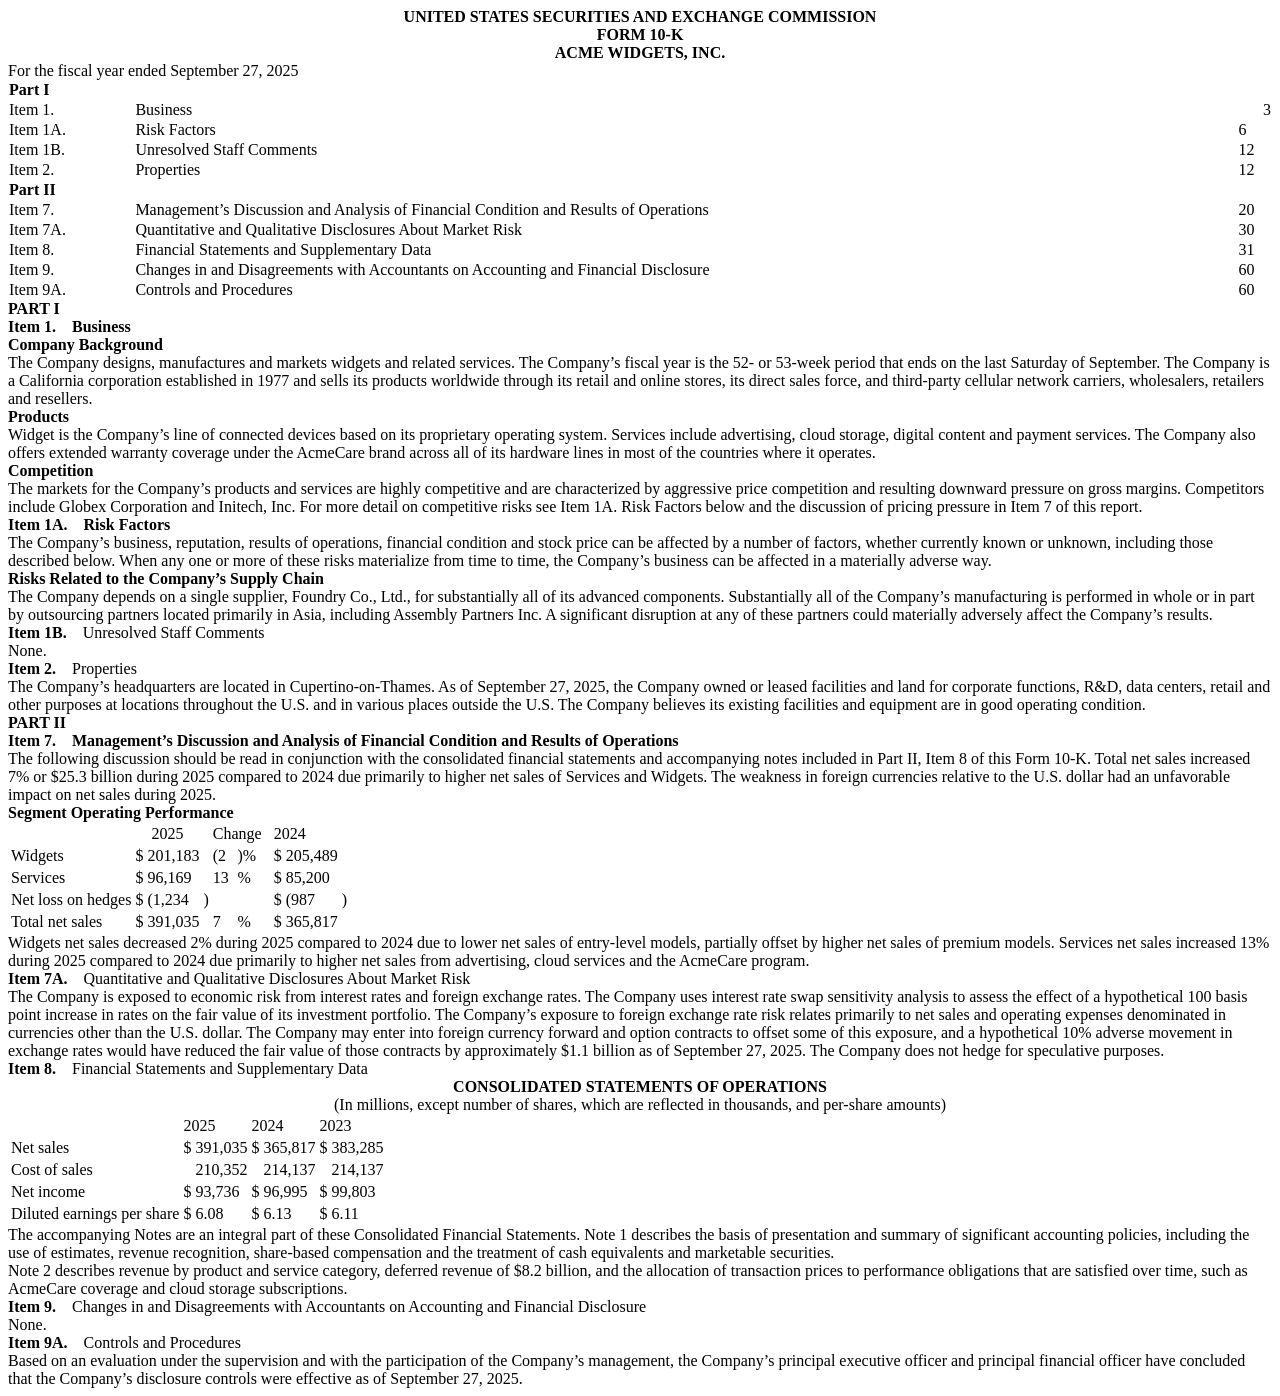
<file: tests/fixtures/edgar/mini_10k.html>
<?xml version="1.0" encoding="utf-8"?>
<html xmlns="http://www.w3.org/1999/xhtml" xmlns:ix="http://www.xbrl.org/2013/inlineXBRL" xmlns:us-gaap="http://fasb.org/us-gaap/2024" xmlns:xbrli="http://www.xbrl.org/2003/instance" xmlns:dei="http://xbrl.sec.gov/dei/2024">
<head><meta http-equiv="Content-Type" content="text/html"/><title>acme-20250927</title><style type="text/css">.hidden { display: none }</style><script>var tracked = "us-gaap:Scripted";</script></head>
<body>
<div style="display:none"><ix:header><ix:hidden><ix:nonNumeric name="dei:AmendmentFlag" contextRef="c-1">false</ix:nonNumeric><ix:nonNumeric name="dei:EntityCentralIndexKey" contextRef="c-1">0000123456</ix:nonNumeric><ix:nonNumeric name="dei:DocumentType" contextRef="c-1">10-K</ix:nonNumeric></ix:hidden><ix:references><link:schemaRef xlink:href="acme-20250927.xsd" xlink:type="simple"/></ix:references><ix:resources><xbrli:context id="c-1"><xbrli:entity><xbrli:identifier scheme="http://www.sec.gov/CIK">0000123456</xbrli:identifier></xbrli:entity><xbrli:period><xbrli:startDate>2024-09-29</xbrli:startDate><xbrli:endDate>2025-09-27</xbrli:endDate></xbrli:period></xbrli:context><xbrli:unit id="usd"><xbrli:measure>iso4217:USD</xbrli:measure></xbrli:unit><xbrli:unit id="shares"><xbrli:measure>xbrli:shares</xbrli:measure></xbrli:unit></ix:resources></ix:header></div>
<div style="display: none;"><span>SECRET HIDDEN TEXT: us-gaap:Revenues must never appear in the output.</span></div>
<div style="text-align:center"><span style="font-weight:700">UNITED STATES SECURITIES AND EXCHANGE COMMISSION</span></div>
<div style="text-align:center"><span style="font-weight:700">FORM 10-K</span></div>
<div style="text-align:center"><span style="font-weight:700">ACME WIDGETS, INC.</span></div>
<div><span>For the fiscal year ended September&#160;27, 2025</span></div>
<!-- table of contents: every Item appears here first, followed by a page number -->
<table style="border-collapse:collapse;width:100%">
<tr><td colspan="3"><span style="font-weight:700">Part I</span></td></tr>
<tr><td style="width:10%"><span>Item 1.</span></td><td><span>Business</span></td><td style="text-align:right"><span>3</span></td></tr>
<tr><td><span>Item 1A.</span></td><td><span>Risk Factors</span></td><td><span>6</span></td></tr>
<tr><td><span>Item 1B.</span></td><td><span>Unresolved Staff Comments</span></td><td><span>12</span></td></tr>
<tr><td><span>Item 2.</span></td><td><span>Properties</span></td><td><span>12</span></td></tr>
<tr><td colspan="3"><span style="font-weight:700">Part II</span></td></tr>
<tr><td><span>Item 7.</span></td><td><span>Management&#8217;s Discussion and Analysis of Financial Condition and Results of Operations</span></td><td><span>20</span></td></tr>
<tr><td><span>Item 7A.</span></td><td><span>Quantitative and Qualitative Disclosures About Market Risk</span></td><td><span>30</span></td></tr>
<tr><td><span>Item 8.</span></td><td><span>Financial Statements and Supplementary Data</span></td><td><span>31</span></td></tr>
<tr><td><span>Item 9.</span></td><td><span>Changes in and Disagreements with Accountants on Accounting and Financial Disclosure</span></td><td><span>60</span></td></tr>
<tr><td><span>Item 9A.</span></td><td><span>Controls and Procedures</span></td><td><span>60</span></td></tr>
</table>
<div><span style="font-weight:700">PART I</span></div>
<div><span style="font-weight:700">Item 1.</span><span style="font-weight:700">&#160;&#160;&#160;&#160;Business</span></div>
<div><span style="font-weight:700">Company Background</span></div>
<div><span>The Company designs, manufactures and markets widgets</span><span> and related services. </span><span>The Company&#8217;s fiscal year is the 52- or 53-week period that ends on the last Saturday of September. The Company is a California corporation established in 1977 and sells its products worldwide through its retail and online stores, its direct sales force, and third-party cellular network carriers, wholesalers, retailers and resellers.</span></div>
<div><span style="font-weight:700">Products</span></div>
<div><span>Widget is the Company&#8217;s line of connected devices based on its proprietary operating system. Services include advertising, cloud storage, digital content and payment services. The Company also offers extended warranty coverage under the AcmeCare brand across all of its hardware lines in most of the countries where it operates.</span></div>
<div><span style="font-weight:700">Competition</span></div>
<div><span>The markets for the Company&#8217;s products and services are highly competitive and are characterized by aggressive price competition and resulting downward pressure on gross margins. Competitors include Globex Corporation and Initech, Inc. For more detail on competitive risks see Item 1A. Risk Factors below and the discussion of pricing pressure in Item 7 of this report.</span></div>
<div><span style="font-weight:700">Item 1A.</span><span style="font-weight:700">&#160;&#160;&#160;&#160;Risk Factors</span></div>
<div><span>The Company&#8217;s business, reputation, results of operations, financial condition and stock price can be affected by a number of factors, whether currently known or unknown, including those described below. When any one or more of these risks materialize from time to time, the Company&#8217;s business can be affected in a materially adverse way.</span></div>
<div><span style="font-weight:700">Risks Related to the Company&#8217;s Supply Chain</span></div>
<div><span>The Company depends on a single supplier, Foundry Co., Ltd., for substantially all of its advanced components. Substantially all of the Company&#8217;s manufacturing is performed in whole or in part by outsourcing partners located primarily in Asia, including Assembly Partners Inc. A significant disruption at any of these partners could materially adversely affect the Company&#8217;s results.</span></div>
<div><span style="font-weight:700">Item 1B.</span><span>&#160;&#160;&#160;&#160;Unresolved Staff Comments</span></div>
<div><span>None.</span></div>
<div><span style="font-weight:700">Item 2.</span><span>&#160;&#160;&#160;&#160;Properties</span></div>
<div><span>The Company&#8217;s headquarters are located in Cupertino-on-Thames. As of September 27, 2025, the Company owned or leased facilities and land for corporate functions, R&amp;D, data centers, retail and other purposes at locations throughout the U.S. and in various places outside the U.S. The Company believes its existing facilities and equipment are in good operating condition.</span></div>
<div><span style="font-weight:700">PART II</span></div>
<div><span style="font-weight:700">Item 7.</span><span style="font-weight:700">&#160;&#160;&#160;&#160;Management&#8217;s Discussion and Analysis of Financial Condition and Results of Operations</span></div>
<div><span>The following discussion should be read in conjunction with the consolidated financial statements and accompanying notes included in Part II, Item 8 of this Form 10-K. Total net sales increased 7% or $25.3 billion during 2025 compared to 2024 due primarily to higher net sales of Services and Widgets. The weakness in foreign currencies relative to the U.S. dollar had an unfavorable impact on net sales during 2025.</span></div>
<div><span style="font-weight:700">Segment Operating Performance</span></div>
<table>
<tr><td></td><td colspan="2" style="text-align:center"><span>2025</span></td><td>&#160;</td><td colspan="2"><span>Change</span></td><td>&#160;</td><td colspan="2"><span>2024</span></td></tr>
<tr><td><span>Widgets</span></td><td><span>$</span></td><td><ix:nonFraction name="us-gaap:RevenueFromContractWithCustomerExcludingAssessedTax" contextRef="c-1" unitRef="usd" decimals="-6" scale="6" format="ixt:num-dot-decimal">201,183</ix:nonFraction></td><td>&#160;</td><td><span>(</span><span>2</span></td><td><span>)%</span></td><td>&#160;</td><td><span>$</span></td><td><span>205,489</span></td></tr>
<tr><td><span>Services</span></td><td><span>$</span></td><td><span>96,169</span></td><td>&#160;</td><td><span>13</span></td><td><span>%</span></td><td>&#160;</td><td><span>$</span></td><td><span>85,200</span></td></tr>
<tr><td><span>Net loss on hedges</span></td><td><span>$</span></td><td><span>(1,234</span></td><td><span>)</span></td><td>&#160;</td><td>&#160;</td><td>&#160;</td><td><span>$</span></td><td><span>(987</span></td><td><span>)</span></td></tr>
<tr><td><span>Total net sales</span></td><td><span>$</span></td><td><span>391,035</span></td><td></td><td><span>7</span></td><td><span>%</span></td><td></td><td><span>$</span></td><td><span>365,817</span></td></tr>
</table>
<div><span>Widgets net sales decreased 2% during 2025 compared to 2024 due to lower net sales of entry-level models, partially offset by higher net sales of premium models. Services net sales increased 13% during 2025 compared to 2024 due primarily to higher net sales from advertising, cloud services and the AcmeCare program.</span></div>
<div><span style="font-weight:700">Item 7A.</span><span>&#160;&#160;&#160;&#160;Quantitative and Qualitative Disclosures About Market Risk</span></div>
<div><span>The Company is exposed to economic risk from interest rates and foreign exchange rates. The Company uses interest rate swap sensitivity analysis to assess the effect of a hypothetical 100 basis point increase in rates on the fair value of its investment portfolio. The Company&#8217;s exposure to foreign exchange rate risk relates primarily to net sales and operating expenses denominated in currencies other than the U.S. dollar. The Company may enter into foreign currency forward and option contracts to offset some of this exposure, and a hypothetical 10% adverse movement in exchange rates would have reduced the fair value of those contracts by approximately $1.1 billion as of September 27, 2025. The Company does not hedge for speculative purposes.</span></div>
<div><span style="font-weight:700">Item 8.</span><span>&#160;&#160;&#160;&#160;Financial Statements and Supplementary Data</span></div>
<div style="text-align:center"><span style="font-weight:700">CONSOLIDATED STATEMENTS OF OPERATIONS</span></div>
<div style="text-align:center"><span>(In millions, except number of shares, which are reflected in thousands, and per-share amounts)</span></div>
<table>
<tr><td></td><td colspan="2"><span>2025</span></td><td colspan="2"><span>2024</span></td><td colspan="2"><span>2023</span></td></tr>
<tr><td><span>Net sales</span></td><td><span>$</span></td><td><span>391,035</span></td><td><span>$</span></td><td><span>365,817</span></td><td><span>$</span></td><td><span>383,285</span></td></tr>
<tr><td><span>Cost of sales</span></td><td></td><td><span>210,352</span></td><td></td><td><span>214,137</span></td><td></td><td><span>214,137</span></td></tr>
<tr><td><span>Net income</span></td><td><span>$</span></td><td><span>93,736</span></td><td><span>$</span></td><td><span>96,995</span></td><td><span>$</span></td><td><span>99,803</span></td></tr>
<tr><td><span>Diluted earnings per share</span></td><td><span>$</span></td><td><span>6.08</span></td><td><span>$</span></td><td><span>6.13</span></td><td><span>$</span></td><td><span>6.11</span></td></tr>
</table>
<div><span>The accompanying Notes are an integral part of these Consolidated Financial Statements. Note 1 describes the basis of presentation and summary of significant accounting policies, including the use of estimates, revenue recognition, share-based compensation and the treatment of cash equivalents and marketable securities.</span></div>
<div><span>Note 2 describes revenue by product and service category, deferred revenue of $8.2 billion, and the allocation of transaction prices to performance obligations that are satisfied over time, such as AcmeCare coverage and cloud storage subscriptions.</span></div>
<div><span style="font-weight:700">Item 9.</span><span>&#160;&#160;&#160;&#160;Changes in and Disagreements with Accountants on Accounting and Financial Disclosure</span></div>
<div><span>None.</span></div>
<div><span style="font-weight:700">Item 9A.</span><span>&#160;&#160;&#160;&#160;Controls and Procedures</span></div>
<div><span>Based on an evaluation under the supervision and with the participation of the Company&#8217;s management, the Company&#8217;s principal executive officer and principal financial officer have concluded that the Company&#8217;s disclosure controls were effective as of September 27, 2025.</span></div>
</body>
</html>
</file>
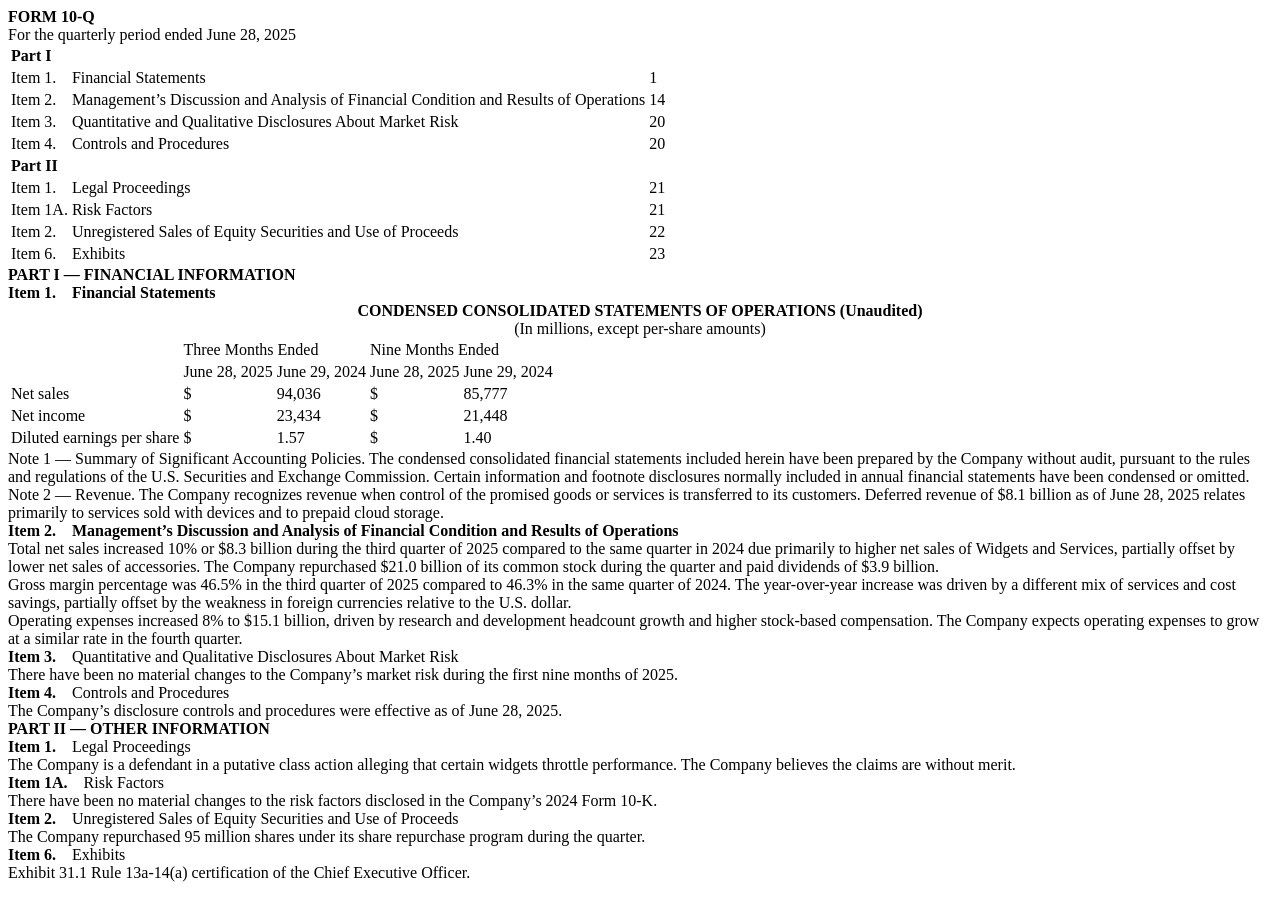
<file: tests/fixtures/edgar/mini_10q.html>
<html xmlns:ix="http://www.xbrl.org/2013/inlineXBRL">
<head><title>acme-20250628</title></head>
<body>
<div style="display:none"><ix:header><ix:hidden><ix:nonNumeric name="dei:DocumentType" contextRef="c-1">10-Q</ix:nonNumeric></ix:hidden></ix:header></div>
<div><span style="font-weight:700">FORM 10-Q</span></div>
<div><span>For the quarterly period ended June 28, 2025</span></div>
<table>
<tr><td colspan="3"><span style="font-weight:700">Part I</span></td></tr>
<tr><td><span>Item 1.</span></td><td><span>Financial Statements</span></td><td><span>1</span></td></tr>
<tr><td><span>Item 2.</span></td><td><span>Management&#8217;s Discussion and Analysis of Financial Condition and Results of Operations</span></td><td><span>14</span></td></tr>
<tr><td><span>Item 3.</span></td><td><span>Quantitative and Qualitative Disclosures About Market Risk</span></td><td><span>20</span></td></tr>
<tr><td><span>Item 4.</span></td><td><span>Controls and Procedures</span></td><td><span>20</span></td></tr>
<tr><td colspan="3"><span style="font-weight:700">Part II</span></td></tr>
<tr><td><span>Item 1.</span></td><td><span>Legal Proceedings</span></td><td><span>21</span></td></tr>
<tr><td><span>Item 1A.</span></td><td><span>Risk Factors</span></td><td><span>21</span></td></tr>
<tr><td><span>Item 2.</span></td><td><span>Unregistered Sales of Equity Securities and Use of Proceeds</span></td><td><span>22</span></td></tr>
<tr><td><span>Item 6.</span></td><td><span>Exhibits</span></td><td><span>23</span></td></tr>
</table>
<div><span style="font-weight:700">PART I &#8212; FINANCIAL INFORMATION</span></div>
<div><span style="font-weight:700">Item 1.</span><span style="font-weight:700">&#160;&#160;&#160;&#160;Financial Statements</span></div>
<div style="text-align:center"><span style="font-weight:700">CONDENSED CONSOLIDATED STATEMENTS OF OPERATIONS (Unaudited)</span></div>
<div style="text-align:center"><span>(In millions, except per-share amounts)</span></div>
<table>
<tr><td></td><td colspan="2"><span>Three Months Ended</span></td><td colspan="2"><span>Nine Months Ended</span></td></tr>
<tr><td></td><td><span>June 28, 2025</span></td><td><span>June 29, 2024</span></td><td><span>June 28, 2025</span></td><td><span>June 29, 2024</span></td></tr>
<tr><td><span>Net sales</span></td><td><span>$</span></td><td><span>94,036</span></td><td><span>$</span></td><td><span>85,777</span></td></tr>
<tr><td><span>Net income</span></td><td><span>$</span></td><td><span>23,434</span></td><td><span>$</span></td><td><span>21,448</span></td></tr>
<tr><td><span>Diluted earnings per share</span></td><td><span>$</span></td><td><span>1.57</span></td><td><span>$</span></td><td><span>1.40</span></td></tr>
</table>
<div><span>Note 1 &#8212; Summary of Significant Accounting Policies. The condensed consolidated financial statements included herein have been prepared by the Company without audit, pursuant to the rules and regulations of the U.S. Securities and Exchange Commission. Certain information and footnote disclosures normally included in annual financial statements have been condensed or omitted.</span></div>
<div><span>Note 2 &#8212; Revenue. The Company recognizes revenue when control of the promised goods or services is transferred to its customers. Deferred revenue of $8.1 billion as of June 28, 2025 relates primarily to services sold with devices and to prepaid cloud storage.</span></div>
<div><span style="font-weight:700">Item 2.</span><span style="font-weight:700">&#160;&#160;&#160;&#160;Management&#8217;s Discussion and Analysis of Financial Condition and Results of Operations</span></div>
<div><span>Total net sales increased 10% or $8.3 billion during the third quarter of 2025 compared to the same quarter in 2024 due primarily to higher net sales of Widgets and Services, partially offset by lower net sales of accessories. The Company repurchased $21.0 billion of its common stock during the quarter and paid dividends of $3.9 billion.</span></div>
<div><span>Gross margin percentage was 46.5% in the third quarter of 2025 compared to 46.3% in the same quarter of 2024. The year-over-year increase was driven by a different mix of services and cost savings, partially offset by the weakness in foreign currencies relative to the U.S. dollar.</span></div>
<div><span>Operating expenses increased 8% to $15.1 billion, driven by research and development headcount growth and higher stock-based compensation. The Company expects operating expenses to grow at a similar rate in the fourth quarter.</span></div>
<div><span style="font-weight:700">Item 3.</span><span>&#160;&#160;&#160;&#160;Quantitative and Qualitative Disclosures About Market Risk</span></div>
<div><span>There have been no material changes to the Company&#8217;s market risk during the first nine months of 2025.</span></div>
<div><span style="font-weight:700">Item 4.</span><span>&#160;&#160;&#160;&#160;Controls and Procedures</span></div>
<div><span>The Company&#8217;s disclosure controls and procedures were effective as of June 28, 2025.</span></div>
<div><span style="font-weight:700">PART II &#8212; OTHER INFORMATION</span></div>
<div><span style="font-weight:700">Item 1.</span><span>&#160;&#160;&#160;&#160;Legal Proceedings</span></div>
<div><span>The Company is a defendant in a putative class action alleging that certain widgets throttle performance. The Company believes the claims are without merit.</span></div>
<div><span style="font-weight:700">Item 1A.</span><span>&#160;&#160;&#160;&#160;Risk Factors</span></div>
<div><span>There have been no material changes to the risk factors disclosed in the Company&#8217;s 2024 Form 10-K.</span></div>
<div><span style="font-weight:700">Item 2.</span><span>&#160;&#160;&#160;&#160;Unregistered Sales of Equity Securities and Use of Proceeds</span></div>
<div><span>The Company repurchased 95 million shares under its share repurchase program during the quarter.</span></div>
<div><span style="font-weight:700">Item 6.</span><span>&#160;&#160;&#160;&#160;Exhibits</span></div>
<div><span>Exhibit 31.1 Rule 13a-14(a) certification of the Chief Executive Officer.</span></div>
</body>
</html>
</file>
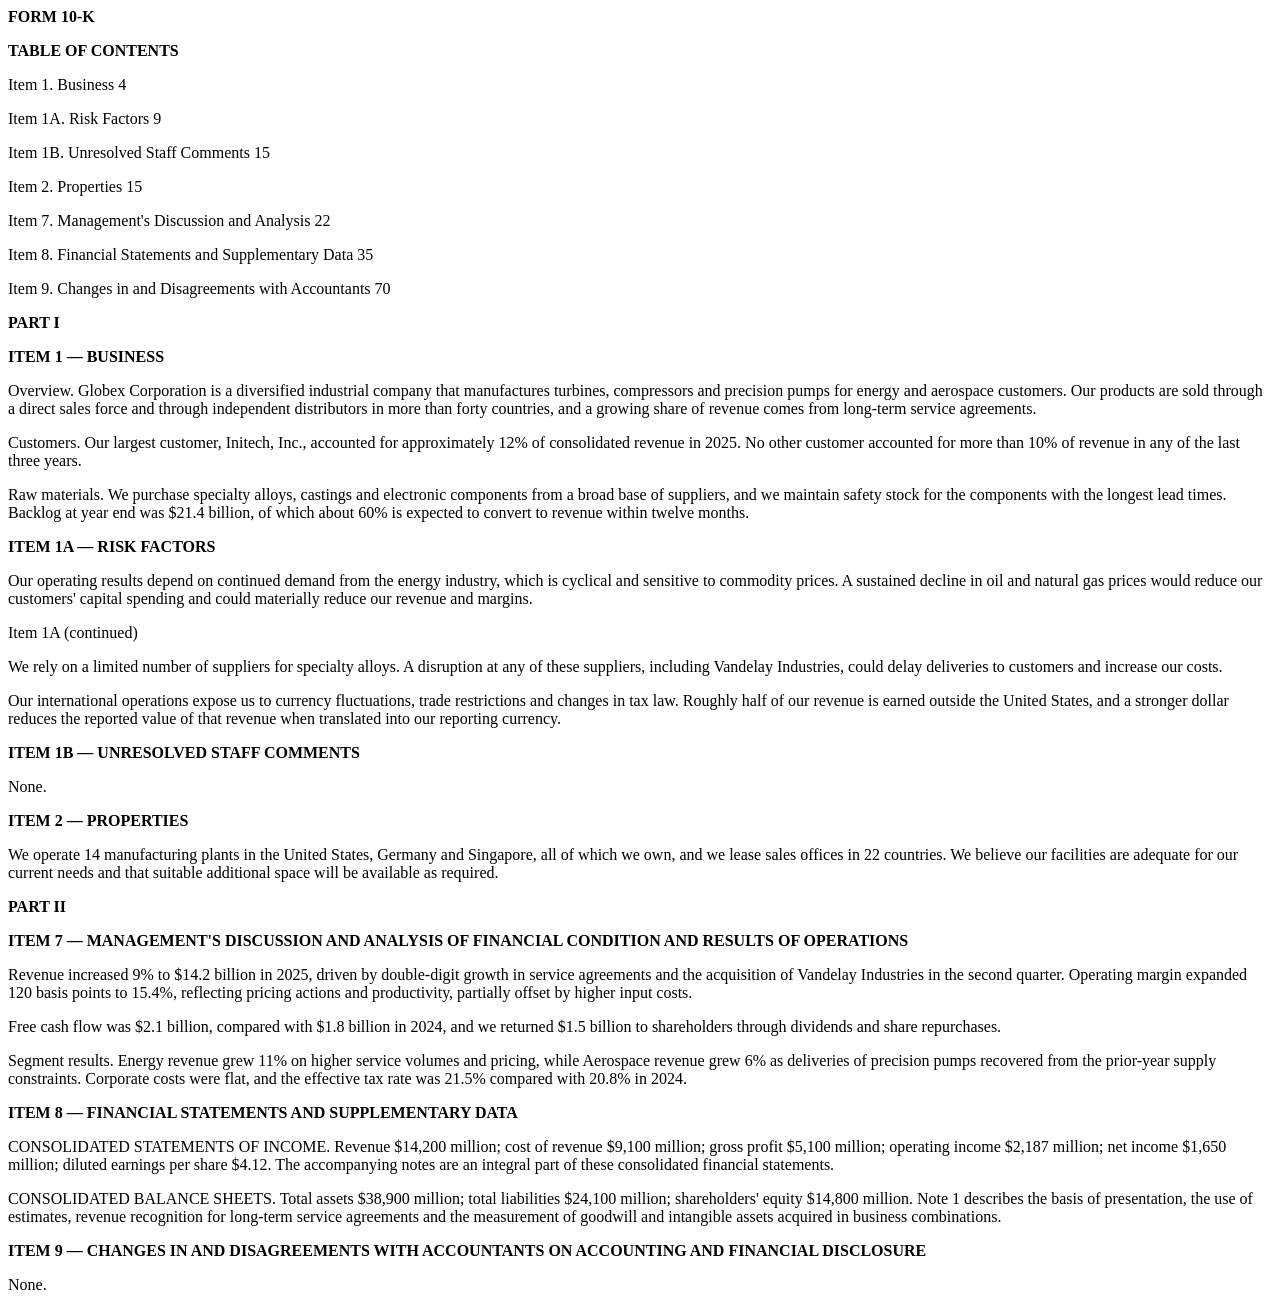
<file: tests/fixtures/edgar/tricky_toc.html>
<html>
<body>
<p><b>FORM 10-K</b></p>
<p><b>TABLE OF CONTENTS</b></p>
<p>Item 1. Business 4</p>
<p>Item 1A. Risk Factors 9</p>
<p>Item 1B. Unresolved Staff Comments 15</p>
<p>Item 2. Properties 15</p>
<p>Item 7. Management's Discussion and Analysis 22</p>
<p>Item 8. Financial Statements and Supplementary Data 35</p>
<p>Item 9. Changes in and Disagreements with Accountants 70</p>
<p><b>PART I</b></p>
<p><b>ITEM 1 &#8212; BUSINESS</b></p>
<p>Overview. Globex Corporation is a diversified industrial company that manufactures turbines, compressors and precision pumps for energy and aerospace customers. Our products are sold through a direct sales force and through independent distributors in more than forty countries, and a growing share of revenue comes from long-term service agreements.</p>
<p>Customers. Our largest customer, Initech, Inc., accounted for approximately 12% of consolidated revenue in 2025. No other customer accounted for more than 10% of revenue in any of the last three years.</p>
<p>Raw materials. We purchase specialty alloys, castings and electronic components from a broad base of suppliers, and we maintain safety stock for the components with the longest lead times. Backlog at year end was $21.4 billion, of which about 60% is expected to convert to revenue within twelve months.</p>
<p><b>ITEM 1A &#8212; RISK FACTORS</b></p>
<p>Our operating results depend on continued demand from the energy industry, which is cyclical and sensitive to commodity prices. A sustained decline in oil and natural gas prices would reduce our customers' capital spending and could materially reduce our revenue and margins.</p>
<p>Item 1A (continued)</p>
<p>We rely on a limited number of suppliers for specialty alloys. A disruption at any of these suppliers, including Vandelay Industries, could delay deliveries to customers and increase our costs.</p>
<p>Our international operations expose us to currency fluctuations, trade restrictions and changes in tax law. Roughly half of our revenue is earned outside the United States, and a stronger dollar reduces the reported value of that revenue when translated into our reporting currency.</p>
<p><b>ITEM 1B &#8212; UNRESOLVED STAFF COMMENTS</b></p>
<p>None.</p>
<p><b>ITEM 2 &#8212; PROPERTIES</b></p>
<p>We operate 14 manufacturing plants in the United States, Germany and Singapore, all of which we own, and we lease sales offices in 22 countries. We believe our facilities are adequate for our current needs and that suitable additional space will be available as required.</p>
<p><b>PART II</b></p>
<p><b>ITEM 7 &#8212; MANAGEMENT'S DISCUSSION AND ANALYSIS OF FINANCIAL CONDITION AND RESULTS OF OPERATIONS</b></p>
<p>Revenue increased 9% to $14.2 billion in 2025, driven by double-digit growth in service agreements and the acquisition of Vandelay Industries in the second quarter. Operating margin expanded 120 basis points to 15.4%, reflecting pricing actions and productivity, partially offset by higher input costs.</p>
<p>Free cash flow was $2.1 billion, compared with $1.8 billion in 2024, and we returned $1.5 billion to shareholders through dividends and share repurchases.</p>
<p>Segment results. Energy revenue grew 11% on higher service volumes and pricing, while Aerospace revenue grew 6% as deliveries of precision pumps recovered from the prior-year supply constraints. Corporate costs were flat, and the effective tax rate was 21.5% compared with 20.8% in 2024.</p>
<p><b>ITEM 8 &#8212; FINANCIAL STATEMENTS AND SUPPLEMENTARY DATA</b></p>
<p>CONSOLIDATED STATEMENTS OF INCOME. Revenue $14,200 million; cost of revenue $9,100 million; gross profit $5,100 million; operating income $2,187 million; net income $1,650 million; diluted earnings per share $4.12. The accompanying notes are an integral part of these consolidated financial statements.</p>
<p>CONSOLIDATED BALANCE SHEETS. Total assets $38,900 million; total liabilities $24,100 million; shareholders' equity $14,800 million. Note 1 describes the basis of presentation, the use of estimates, revenue recognition for long-term service agreements and the measurement of goodwill and intangible assets acquired in business combinations.</p>
<p><b>ITEM 9 &#8212; CHANGES IN AND DISAGREEMENTS WITH ACCOUNTANTS ON ACCOUNTING AND FINANCIAL DISCLOSURE</b></p>
<p>None.</p>
</body>
</html>
</file>
